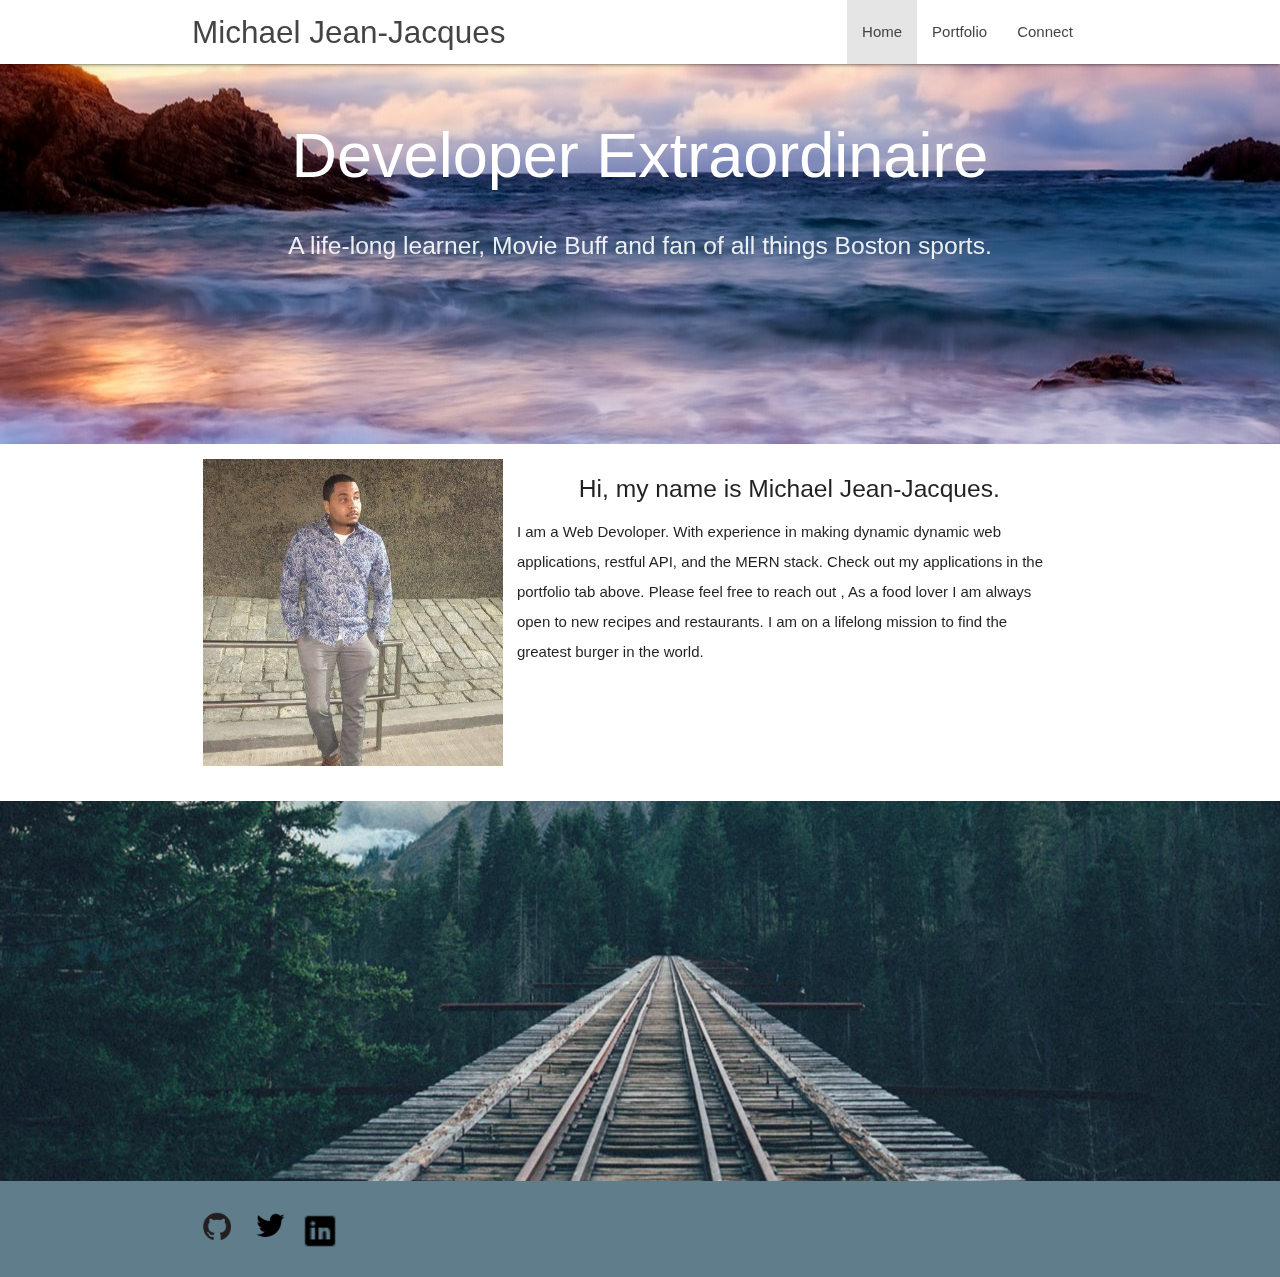
<file: index.html>
<!DOCTYPE html>
<html lang="en">
<head>
  <meta http-equiv="Content-Type" content="text/html; charset=UTF-8"/>
  <meta name="viewport" content="width=device-width, initial-scale=1"/>
  <title>Home | Michael Jean-Jacques</title>

  <!-- CSS  -->
  <link href="https://fonts.googleapis.com/icon?family=Material+Icons" rel="stylesheet">
  <link rel="stylesheet" href="https://cdnjs.cloudflare.com/ajax/libs/materialize/1.0.0/css/materialize.min.css">
  <link href="./assets/css/style.css" type="text/css" rel="stylesheet" media="screen,projection"/>
</head>

<body>
  <nav class="white" role="navigation">
    <div class="nav-wrapper container">
      <a id="logo-container" href="#" class="brand-logo">Michael Jean-Jacques</a>
      <ul class="right hide-on-med-and-down">
        <li class="active"><a href="./index.html">Home</a></li>
        <li class="waves-effect"><a href="./portfolio.html">Portfolio</a></li>
        <li class="waves-effect"><a href="./contact.html">Connect</a></li>
      </ul>

      <ul id="nav-mobile" class="sidenav">
        <li class="active"><a href="./index.html">Home</a></li>
        <li><a href="./portfolio.html">Portfolio</a></li>
        <li><a href="./contact.html">Contact</a></li>
      </ul>
      <a href="#" data-target="nav-mobile" class="sidenav-trigger"><i class="material-icons">menu</i></a>
    </div>
  </nav>

  <div id="index-banner" class="parallax-container">
    <div class="section no-pad-bot">
      <div class="container">
        <br><br>
        <h1 class="header center white-text text-lighten-3">Developer Extraordinaire</h1>
        <div class="row center">
          <h5 class="header col s12 light">A life-long learner, Movie Buff and fan of all things Boston sports. </h5>
        </div>
        <!-- <br><br> -->

      </div>
    </div>
    <div class="parallax"><img src="./assets/images/purple-shore.jpg" alt="Unsplashed background img 1"></div>
  </div>


  <div class="container">
    <div class="section">

      <!--   Icon Section   -->
      <div class="row">
        
        <div class="col s12 m4">
          <!-- <div class="card medium"> -->
            <!-- <div class="card-image"> -->
              <img class="materialboxed with-gap" width="300px" src="./assets/images/mike-full.jpg">
              <!-- <span class="card-title">Card Title</span> -->
            <!-- </div> -->
          <!-- </div> -->
        </div>

        <div class="col s12 m8">
          <div class="icon-block">
            <h5 class="center">Hi, my name is Michael Jean-Jacques.</h5>

            <p class="light">I am a Web Devoloper. With experience in making dynamic dynamic web applications, restful API, and the MERN stack. Check out my applications in the portfolio tab above. Please feel free to reach out , As a food lover I am always open to new recipes and restaurants. I am on a lifelong mission to find the greatest burger in the world.  
              </p>
          </div>
        </div>
      </div>

    </div>
  </div>

  <div class="parallax-container valign-wrapper">
    <div class="section no-pad-bot">
      <div class="container">
        <div class="row center">
          <!-- <h5 class="header col s12 light">A modern responsive front-end framework based on Material Design</h5> -->
        </div>
      </div>
    </div>
    <div class="parallax"><img src="./assets/images/background3.jpg" alt="Unsplashed background img 3"></div>
  </div>

  <footer class="page-footer blue-grey">

    <div class="container">
      <div class="row">
          <a href="https://github.com/Mdo352" target="_blank"> <img src="./assets/images/github_icon.png" alt="Github Icon" height="50" width="50"> </a>
          <a href="https://twitter.com/Mikey_Mike8" target="_blank"> <img src="./assets/images/twitter_icon.png" alt="Twitter Icon" height="50" width="50"> </a>
          <a href="https://www.linkedin.com/in/michael-jean-jacques-54181689/" target="_blank"> <img src="./assets/images/linkedin.png" alt="LinkedIn Icon" height="40" width="40"> </a>
      </div>
    </div>

  </footer>


  <!--  Scripts-->
  <script src="https://code.jquery.com/jquery-2.1.1.min.js"></script>
  <!-- <script src="js/materialize.js"></script> -->
  <script src="https://cdnjs.cloudflare.com/ajax/libs/materialize/1.0.0/js/materialize.min.js"></script>  <script src="./assets/javascript/style.js"></script>

  </body>
</html>
</file>
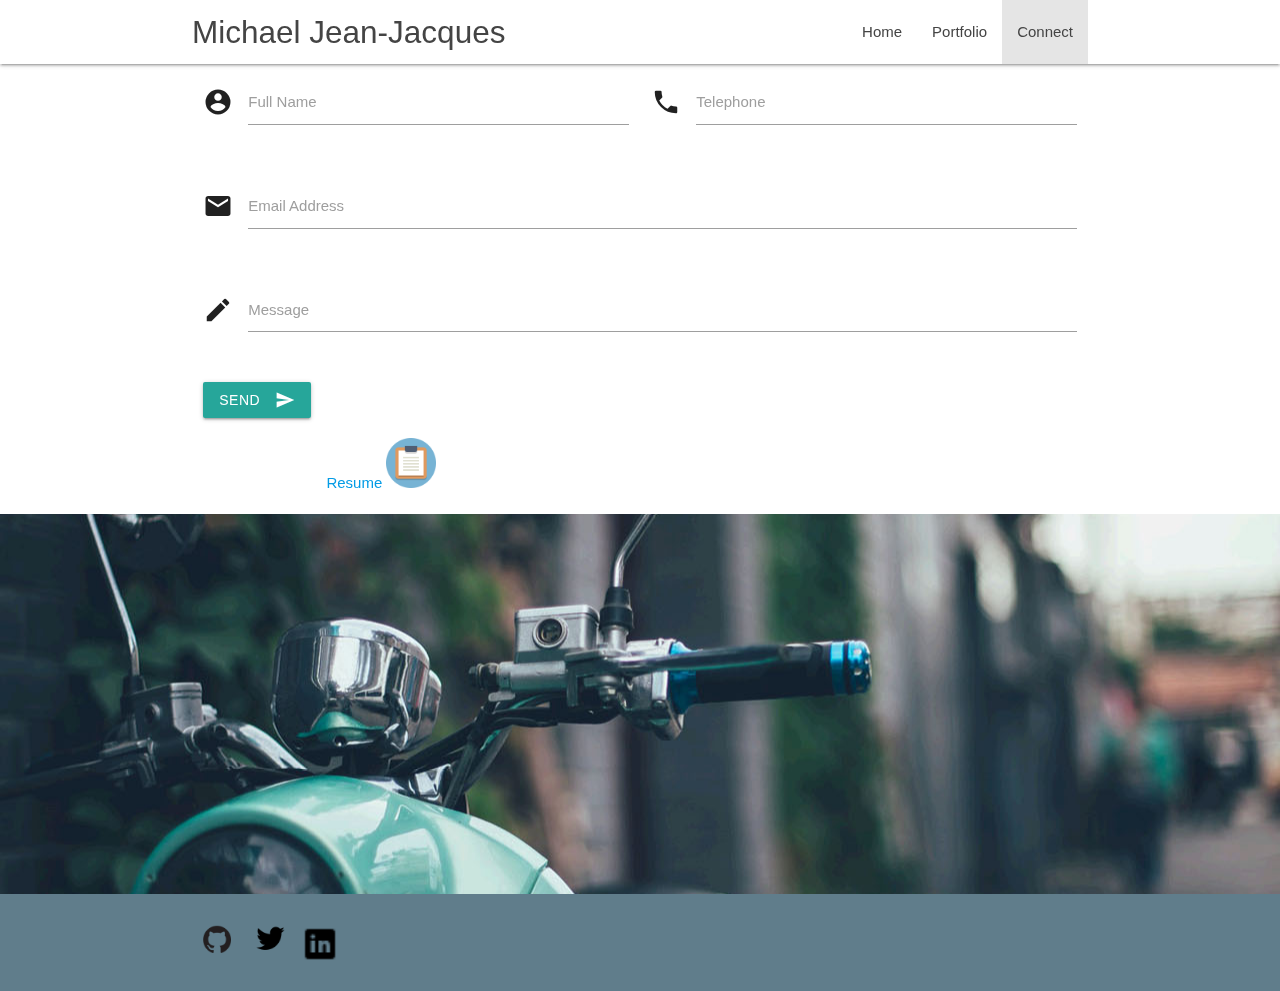
<file: contact.html>
<!DOCTYPE html>
<html lang="en">
<head>
  <meta http-equiv="Content-Type" content="text/html; charset=UTF-8"/>
  <meta name="viewport" content="width=device-width, initial-scale=1"/>
  <title>Connect | Michael Jean-Jacques</title>

  <!-- CSS  -->
  <link href="https://fonts.googleapis.com/icon?family=Material+Icons" rel="stylesheet">
  <link rel="stylesheet" href="https://cdnjs.cloudflare.com/ajax/libs/materialize/1.0.0/css/materialize.min.css">
  <link href="./assets/css/style.css" type="text/css" rel="stylesheet" media="screen,projection"/>
</head>

<body>
  <nav class="white" role="navigation">
    <div class="nav-wrapper container">
      <a id="logo-container" href="#" class="brand-logo">Michael Jean-Jacques</a>
      <ul class="right hide-on-med-and-down">
        <li><a href="./index.html">Home</a></li>
        <li><a href="./portfolio.html">Portfolio</a></li>
        <li class="active"><a href="./contact.html">Connect</a></li>
      </ul>

      <ul id="nav-mobile" class="sidenav">
        <li><a href="./index.html">Home</a></li>
        <li><a href="./portfolio.html">Portfolio</a></li>
        <li class="active"><a href="./contact.html">Contact</a></li>
      </ul>
      <a href="#" data-target="nav-mobile" class="sidenav-trigger"><i class="material-icons">menu</i></a>
    </div>
  </nav>

  <div class="container">
        <div class="row">
            <form class="col s12">

                <div class="row">
                    <div class="input-field col s6">
                        <i class="material-icons prefix">account_circle</i>
                        <input id="icon_prefix" type="text" class="validate">
                        <label for="icon_prefix">Full Name</label>
                    </div>
                    <div class="input-field col s6">
                        <i class="material-icons prefix">phone</i>
                        <input id="icon_telephone" type="tel" class="validate">
                        <label for="icon_telephone">Telephone</label>
                    </div>
                </div>

                <div class="row">
                    <div class="input-field col s12">
                        <i class="material-icons prefix">email</i>
                        <input id="icon_prefix" type="text" class="validate">
                        <label for="icon_prefix">Email Address</label>
                    </div>
                </div>

                <div class="row">
                    <div class="input-field col s12">
                        <i class="material-icons prefix">mode_edit</i>
                        <textarea id="icon_prefix2" class="materialize-textarea"></textarea>
                        <label for="icon_prefix2">Message</label>
                    </div>
                </div>

                <button class="btn waves-effect waves-light" type="submit" name="action">Send
                    <i class="material-icons right">send</i>
                </button>                                
            </form>

        </div>

        <div class="container">
            <div class="row">
                <a href="./assets/images/Jean-Jacques_Michael_Resume.pdf" target="_blank"> Resume <img src="./assets/images/doc-icon.png" alt="Document Icon" height="50" width="50"> </a>
            </div>
        </div>
  </div>


  <div class="parallax-container valign-wrapper">
    <div class="section no-pad-bot">
      <div class="container">
        <div class="row center">
        </div>
      </div>
    </div>
    <div class="parallax"><img src="./assets/images/background1.jpg" alt="Unsplashed background img 2"></div>
  </div>

  <footer class="page-footer blue-grey">
        <div class="container">
            <div class="row">
                <a href="https://github.com/Mdo352" target="_blank"> <img src="./assets/images/github_icon.png" alt="Github Icon" height="50" width="50"> </a>
                <a href="https://twitter.com/Mikey_Mike8" target="_blank"> <img src="./assets/images/twitter_icon.png" alt="Twitter Icon" height="50" width="50"> </a>
                <a href="https://www.linkedin.com/in/michael-jean-jacques-54181689/" target="_blank"> <img src="./assets/images/linkedin.png" alt="LinkedIn Icon" height="40" width="40"> </a>
            </div>
        </div>

    </footer>

  <!--  Scripts-->
  <script src="https://code.jquery.com/jquery-2.1.1.min.js"></script>
  <!-- <script src="js/materialize.js"></script> -->
  <script src="https://cdnjs.cloudflare.com/ajax/libs/materialize/1.0.0/js/materialize.min.js"></script>  <script src="./assets/javascript/style.js"></script>

  </body>
</html>
</file>
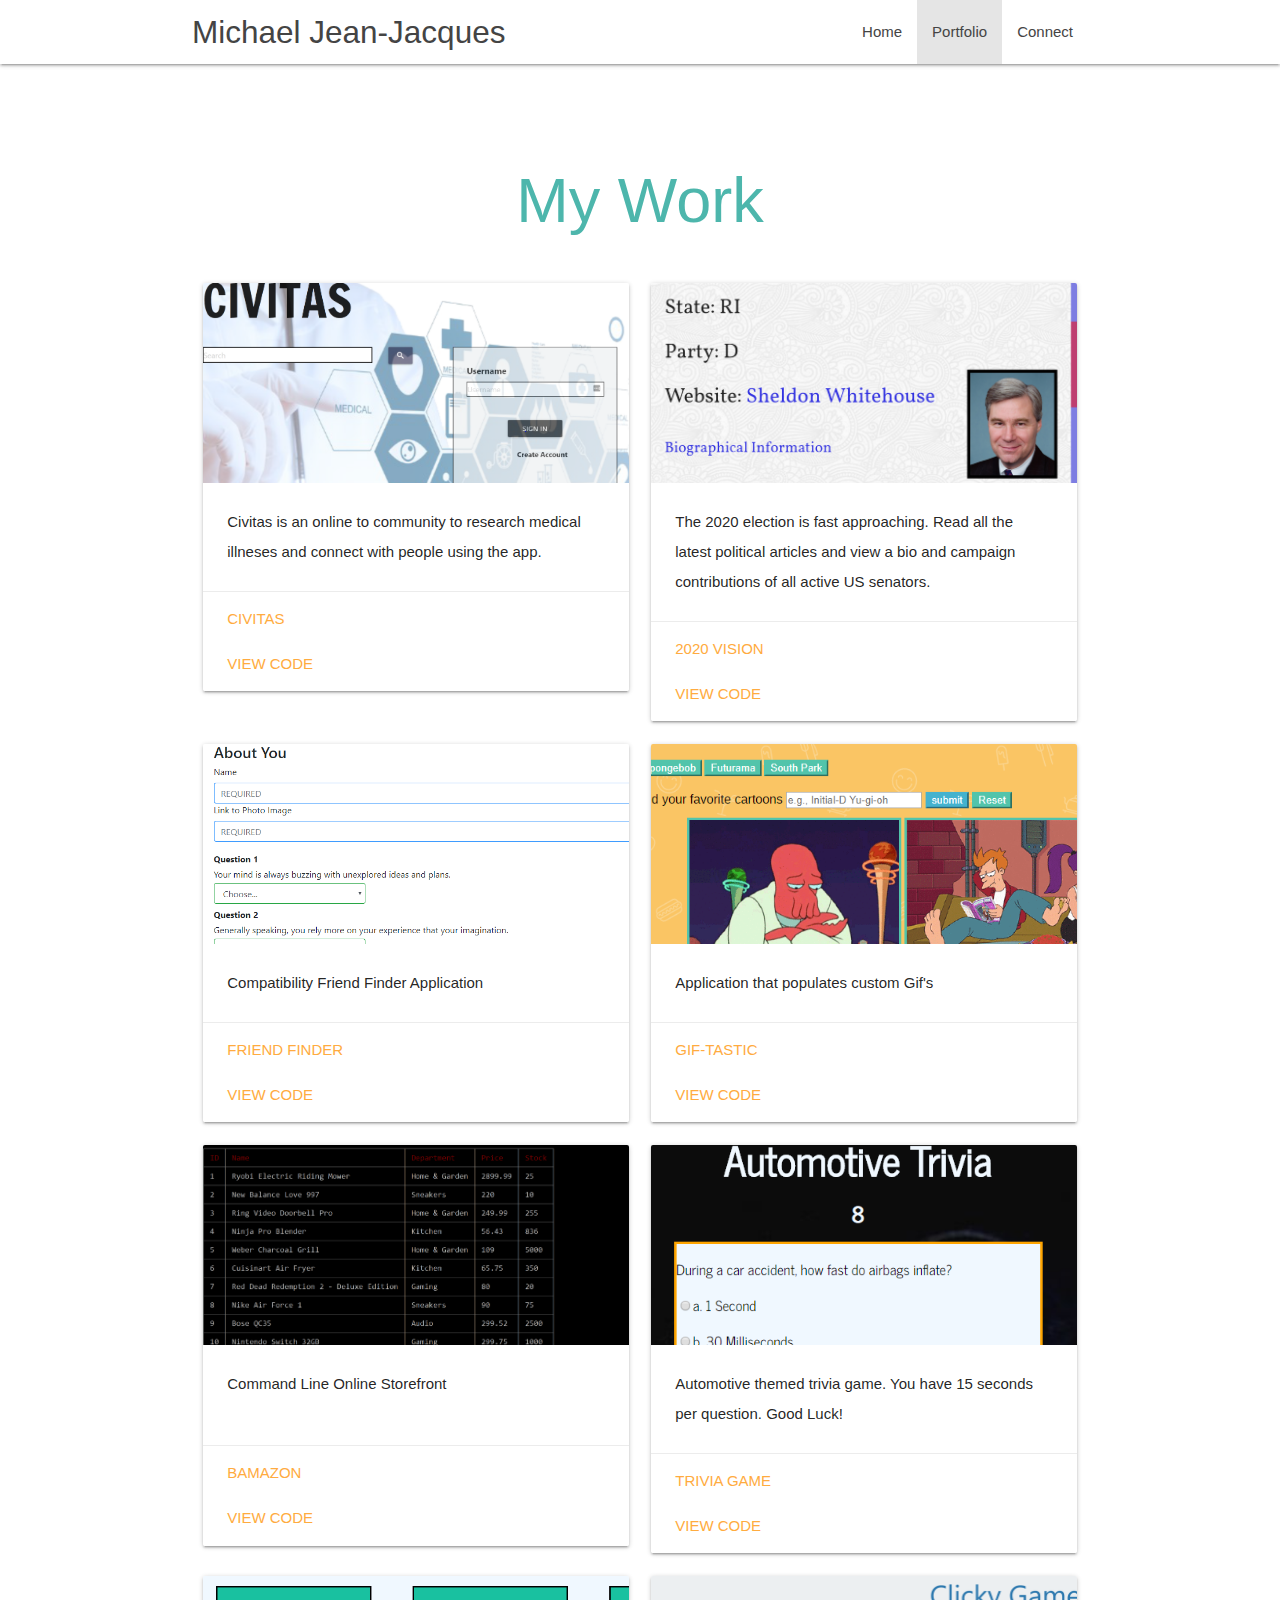
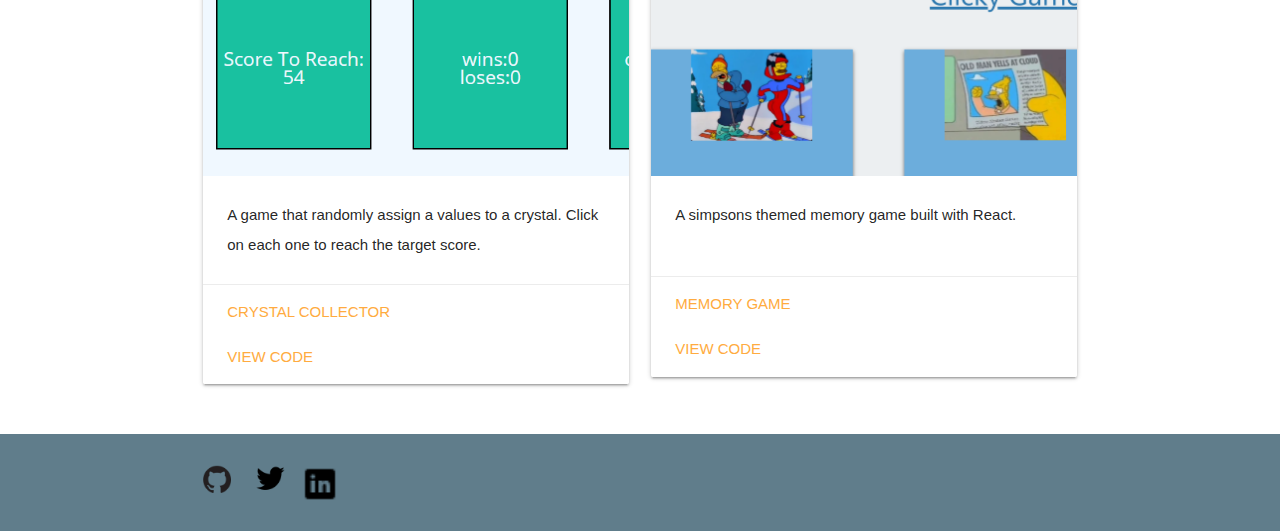
<file: portfolio.html>
<!DOCTYPE html>
<html lang="en">
<head>
  <meta http-equiv="Content-Type" content="text/html; charset=UTF-8"/>
  <meta name="viewport" content="width=device-width, initial-scale=1"/>
  <title>Portfolio | Michael Jean-Jacques</title>

  <!-- CSS  -->
  <link href="https://fonts.googleapis.com/icon?family=Material+Icons" rel="stylesheet">
  <link rel="stylesheet" href="https://cdnjs.cloudflare.com/ajax/libs/materialize/1.0.0/css/materialize.min.css">
  <link href="./assets/css/style.css" type="text/css" rel="stylesheet" media="screen,projection"/>
</head>

<body>
  <nav class="white" role="navigation">
    <div class="nav-wrapper container">
      <a id="logo-container" href="#" class="brand-logo">Michael Jean-Jacques</a>
      <ul class="right hide-on-med-and-down">
        <li><a href="./index.html">Home</a></li>
        <li class="active"><a href="./portfolio.html">Portfolio</a></li>
        <li><a href="./contact.html">Connect</a></li>
      </ul>

      <ul id="nav-mobile" class="sidenav">
        <li><a href="./index.html">Home</a></li>
        <li class="active"><a href="./portfolio.html">Portfolio</a></li>
        <li><a href="./contact.html">Connect</a></li>
      </ul>
      <a href="#" data-target="nav-mobile" class="sidenav-trigger"><i class="material-icons">menu</i></a>
    </div>
  </nav>

    <div class="section no-pad-bot">
      <div class="container">
        <br><br>
        <h1 class="header center teal-text text-lighten-2">My Work</h1>
      </div>
    </div>


  <div class="container">
    <div class="section">

      <div class="row">

          <div class="col s12 m6">
            <div class="card">
              <div class="card-image">
                <img src="./assets/images/civitas-screenshot.PNG"> 
              </div>
              <div class="card-content">
                <p>Civitas is an online to community to research medical illneses and connect with people using the app.</p>
              </div>
              <div class="card-action">
                <a href="https://gittastic-project-2.herokuapp.com/" target="_blank">Civitas</a> <br><br>
                <a href="https://github.com/Mdo352/Project-2-" target="_blank">View Code</a>
              </div>
            </div>
          </div>

          <div class="col s12 m6">
            <div class="card">
              <div class="card-image">
                <img src="./assets/images/2020V-screenshot.PNG"> 
              </div>
              <div class="card-content">
                <p> The 2020 election is fast approaching. Read all the latest political articles and view a bio and campaign contributions of all active US senators.</p>
              </div>
              <div class="card-action">
                <a href="https://rcreveling.github.io/project-one//" target="_blank">2020 Vision</a> <br><br>
                <a href="https://github.com/rcreveling/project-one" target="_blank">View Code</a>
              </div>
            </div>
          </div>

          <div class="col s12 m6">
            <div class="card">
              <div class="card-image">
                <img src="./assets/images/friend-screenshot.PNG"> 
              </div>
              <div class="card-content">
                <p>Compatibility Friend Finder Application</p>
              </div>
              <div class="card-action">
                <a href="https://fierce-shelf-68624.herokuapp.com/" target="_blank">Friend Finder</a> <br><br>
                <a href="https://github.com/Mdo352/Friend-Finder" target="_blank">View Code</a>
              </div>
            </div>
          </div>

        <div class="col s12 m6">
          <div class="card">
            <div class="card-image">
              <img src="./assets/images/gif-screenshot.PNG"> 
            </div>
            <div class="card-content">
              <p>Application that populates custom Gif's</p>
            </div>
            <div class="card-action">
              <a href="https://mdo352.github.io/GifTastic/" target="_blank">Gif-Tastic</a> <br><br>
              <a href="https://github.com/Mdo352/GifTastic" target="_blank">View Code</a>
            </div>
          </div>
        </div>

        <div class="col s12 m6">
          <div class="card">
            <div class="card-image">
              <img src="./assets/images/bamazon-customer-screenshot.PNG">
            </div>
            <div class="card-content">
              <p>Command Line Online Storefront</p>
              <br>
            </div>
            <div class="card-action">
              <a href="https://github.com/Mdo352/bamazon" target="_blank">Bamazon</a> <br><br>
              <a href="https://github.com/Mdo352/bamazon/blob/master/bamazonCustomer.js" target="_blank">View Code</a>
            </div>
          </div>
        </div>

        <div class="col s12 m6">
          <div class="card">
            <div class="card-image">
              <img src="./assets/images/trivia-screenshot.PNG">
            </div>
            <div class="card-content">
              <p>Automotive themed trivia game. You have 15 seconds per question. Good Luck!</p>
            </div>
            <div class="card-action">
              <a href="https://mdo352.github.io/Trivia-Game/" target="_blank">Trivia Game</a> <br><br>
              <a href="https://github.com/Mdo352/Trivia-Game" target="_blank">View Code</a>
            </div>
          </div>
        </div>

        <div class="col s12 m6">
          <div class="card">
            <div class="card-image">
              <img src="./assets/images/crystal-screenshot.PNG">
            </div>
            <div class="card-content">
              <p>A game that randomly assign a values to a crystal. Click on each one to reach the target score. </p>
            </div>
            <div class="card-action">
              <a href="https://mdo352.github.io/unit-4-crystal-game/" target="_blank">Crystal Collector</a><br><br>
              <a href="https://github.com/Mdo352/unit-4-crystal-game" target="_blank">View Code</a>
            </div>
          </div>
        </div>

        <div class="col s12 m6">
          <div class="card">
            <div class="card-image">
              <img src="./assets/images/clicky-screenshot.PNG">
            </div>
            <div class="card-content">
              <p>A simpsons themed memory game built with React.</p>
              <br>
            </div>
            <div class="card-action">
              <a href="https://mdo352.github.io/clicky-game/" target="_blank">Memory Game</a><br><br>
              <a href="https://github.com/Mdo352/clicky-game" target="_blank">View Code</a>
            </div>
          </div>
        </div>        

      </div>

    </div>
  </div>

  <footer class="page-footer blue-grey">
    <div class="container">
      <div class="row">
          <a href="https://github.com/Mdo352" target="_blank"> <img src="./assets/images/github_icon.png" alt="Github Icon" height="50" width="50"> </a>
          <a href="https://twitter.com/Mikey_Mike8" target="_blank"> <img src="./assets/images/twitter_icon.png" alt="Twitter Icon" height="50" width="50"> </a>
          <a href="https://www.linkedin.com/in/michael-jean-jacques-54181689/" target="_blank"> <img src="./assets/images/linkedin.png" alt="LinkedIn Icon" height="40" width="40"> </a>
      </div>
    </div>

  </footer>

  <!--  Scripts-->
  <script src="https://code.jquery.com/jquery-2.1.1.min.js"></script>
  
  <script src="https://cdnjs.cloudflare.com/ajax/libs/materialize/1.0.0/js/materialize.min.js"></script>  <script src="./assets/javascript/style.js"></script>

  </body>
</html>
</file>
<file: assets/css/style.css>
/* Custom Stylesheet */
/**
 * Use this file to override Materialize files so you can update
 * the core Materialize files in the future
 *
 * Made By MaterializeCSS.com
 */
body {
  display: flex;
  min-height: 100vh;
  flex-direction: column;
}

main {
  flex: 1 0 auto;
}

#photo{
  height: 500px;
  overflow: hidden;
}

.card-image{
  height: 200px;
  overflow: hidden;
}

nav ul a,
nav .brand-logo {
  color: #444;
}

p {
  line-height: 2rem;
}

.sidenav-trigger {
  color: #26a69a;
}

.parallax-container {
  min-height: 380px;
  line-height: 0;
  height: auto;
  color: rgba(255,255,255,.9);
}
  .parallax-container .section {
    width: 100%;
  }

@media only screen and (max-width : 992px) {
  .parallax-container .section {
    position: absolute;
    top: 40%;
  }
  #index-banner .section {
    top: 10%;
  }
}

@media only screen and (max-width : 600px) {
  #index-banner .section {
    top: 0;
  }
}

.icon-block {
  padding: 0 15px;
}
.icon-block .material-icons {
  font-size: inherit;
}

footer.page-footer {
  margin: 0;
}
</file>
